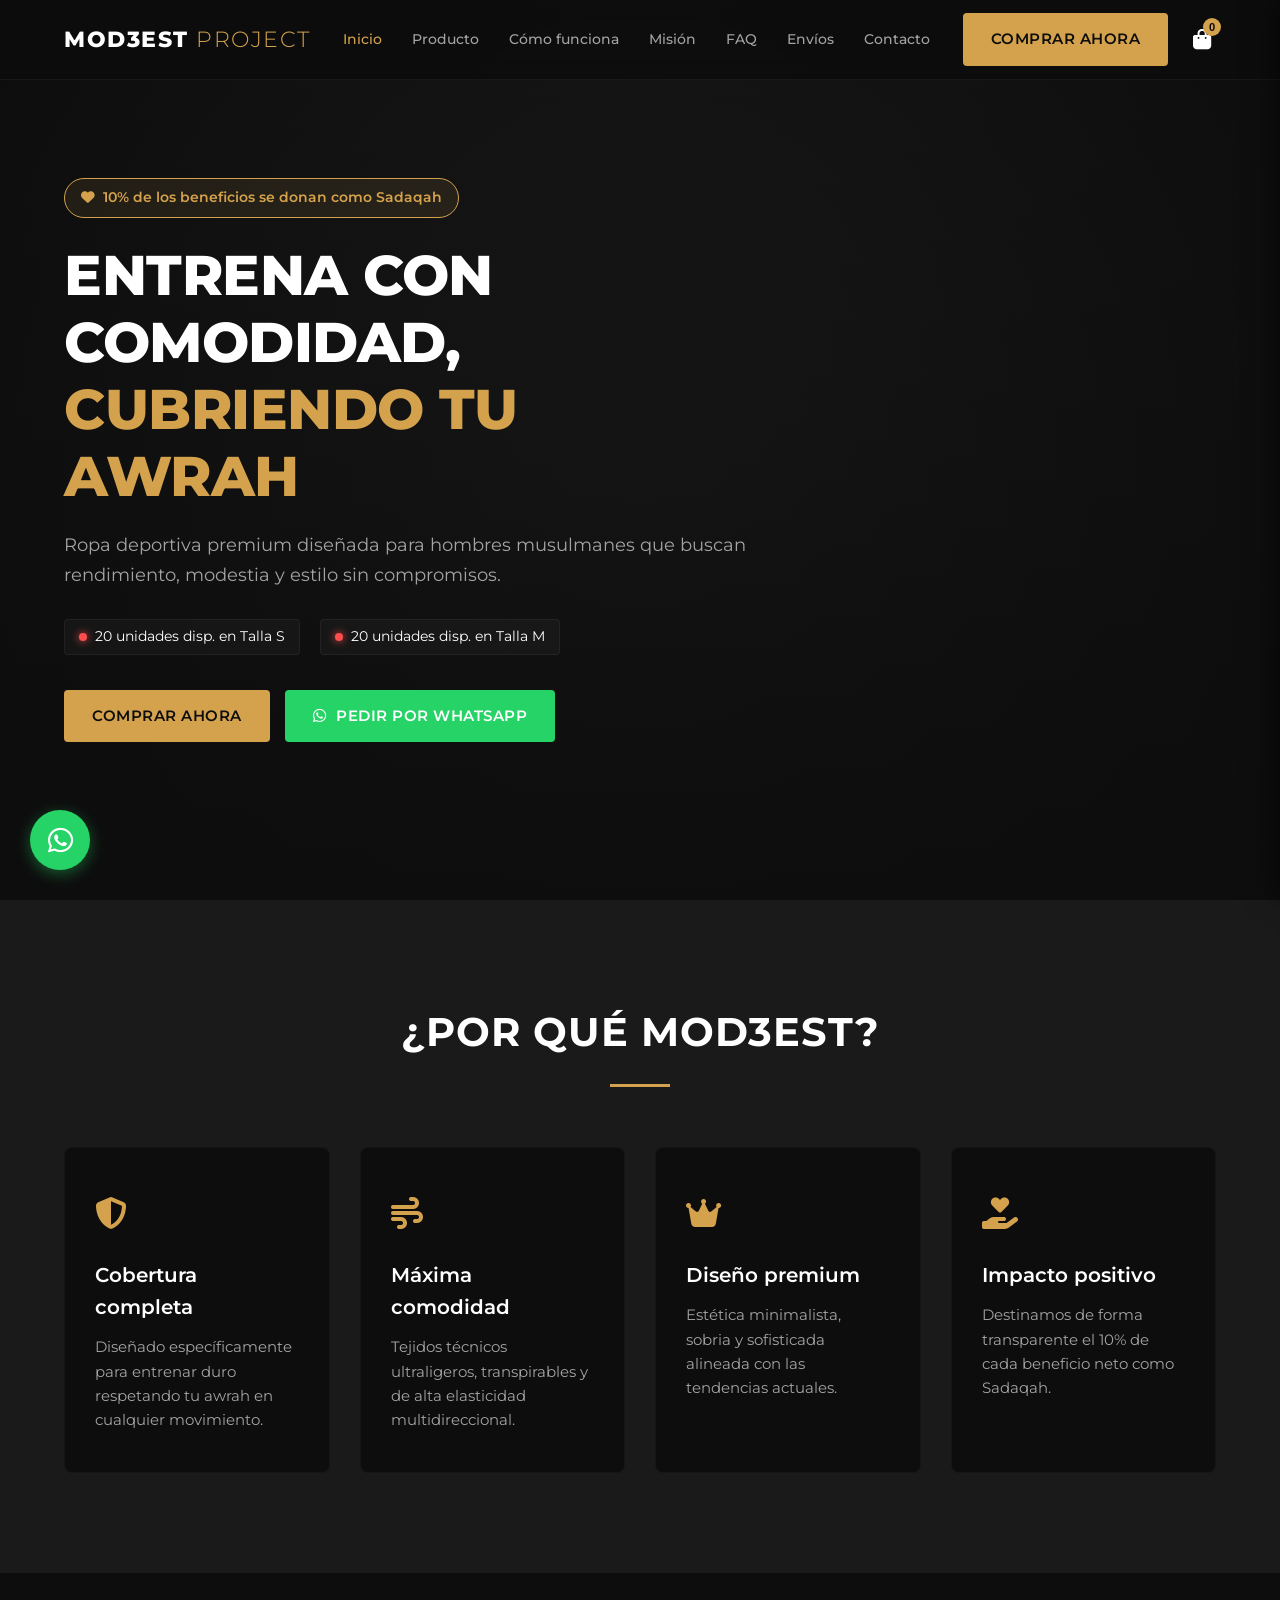
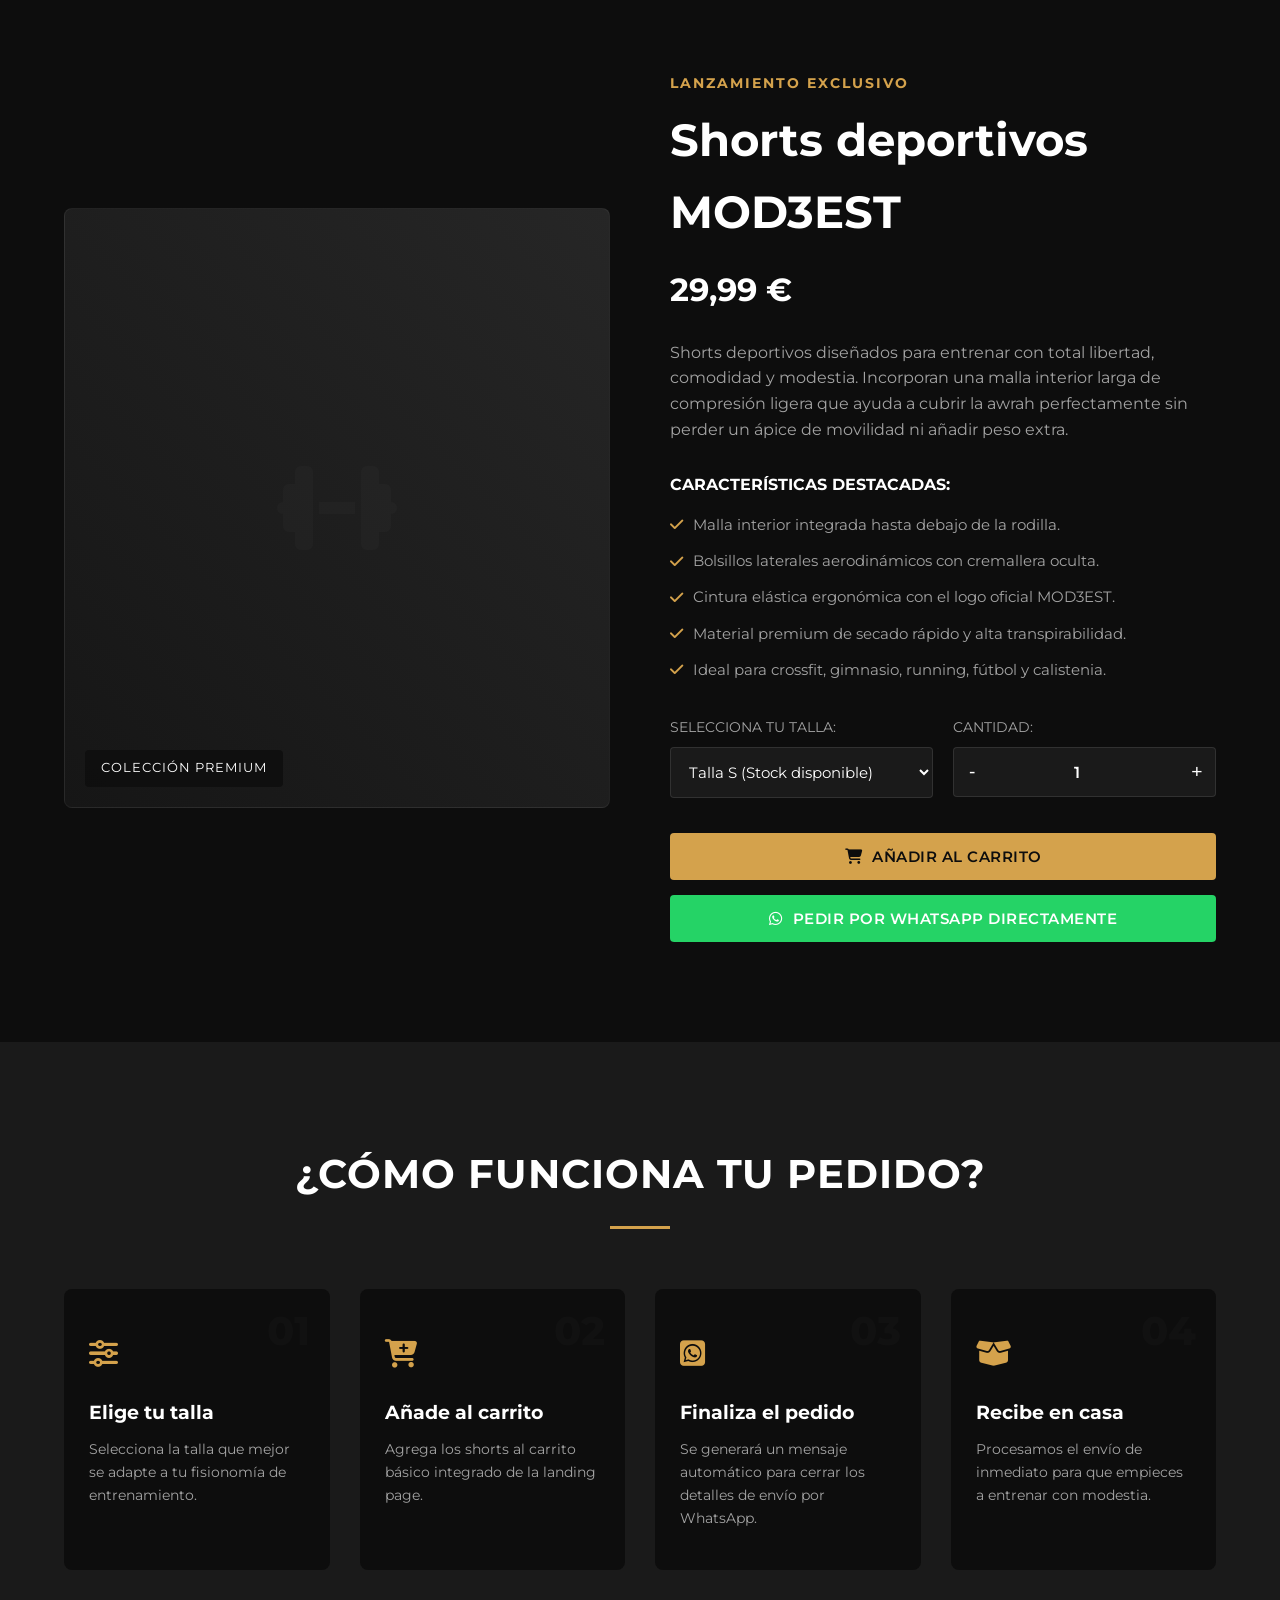
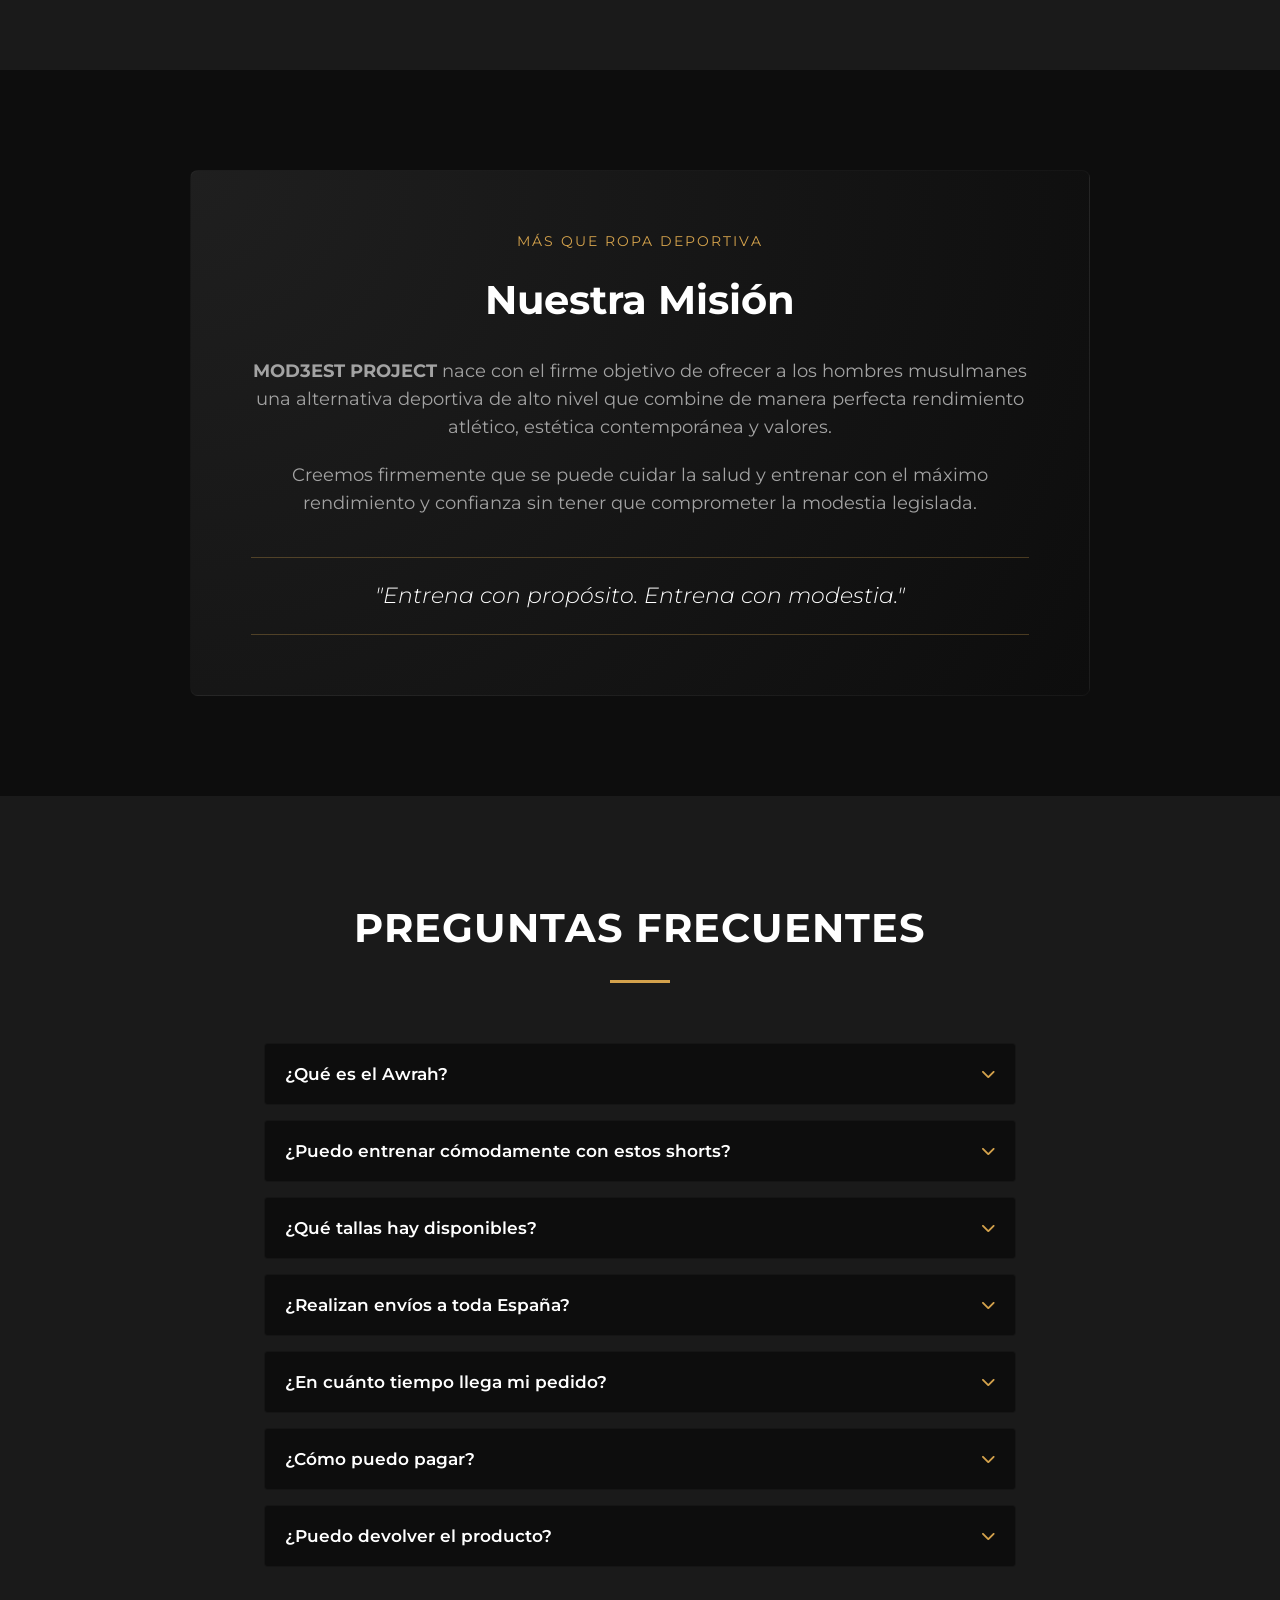
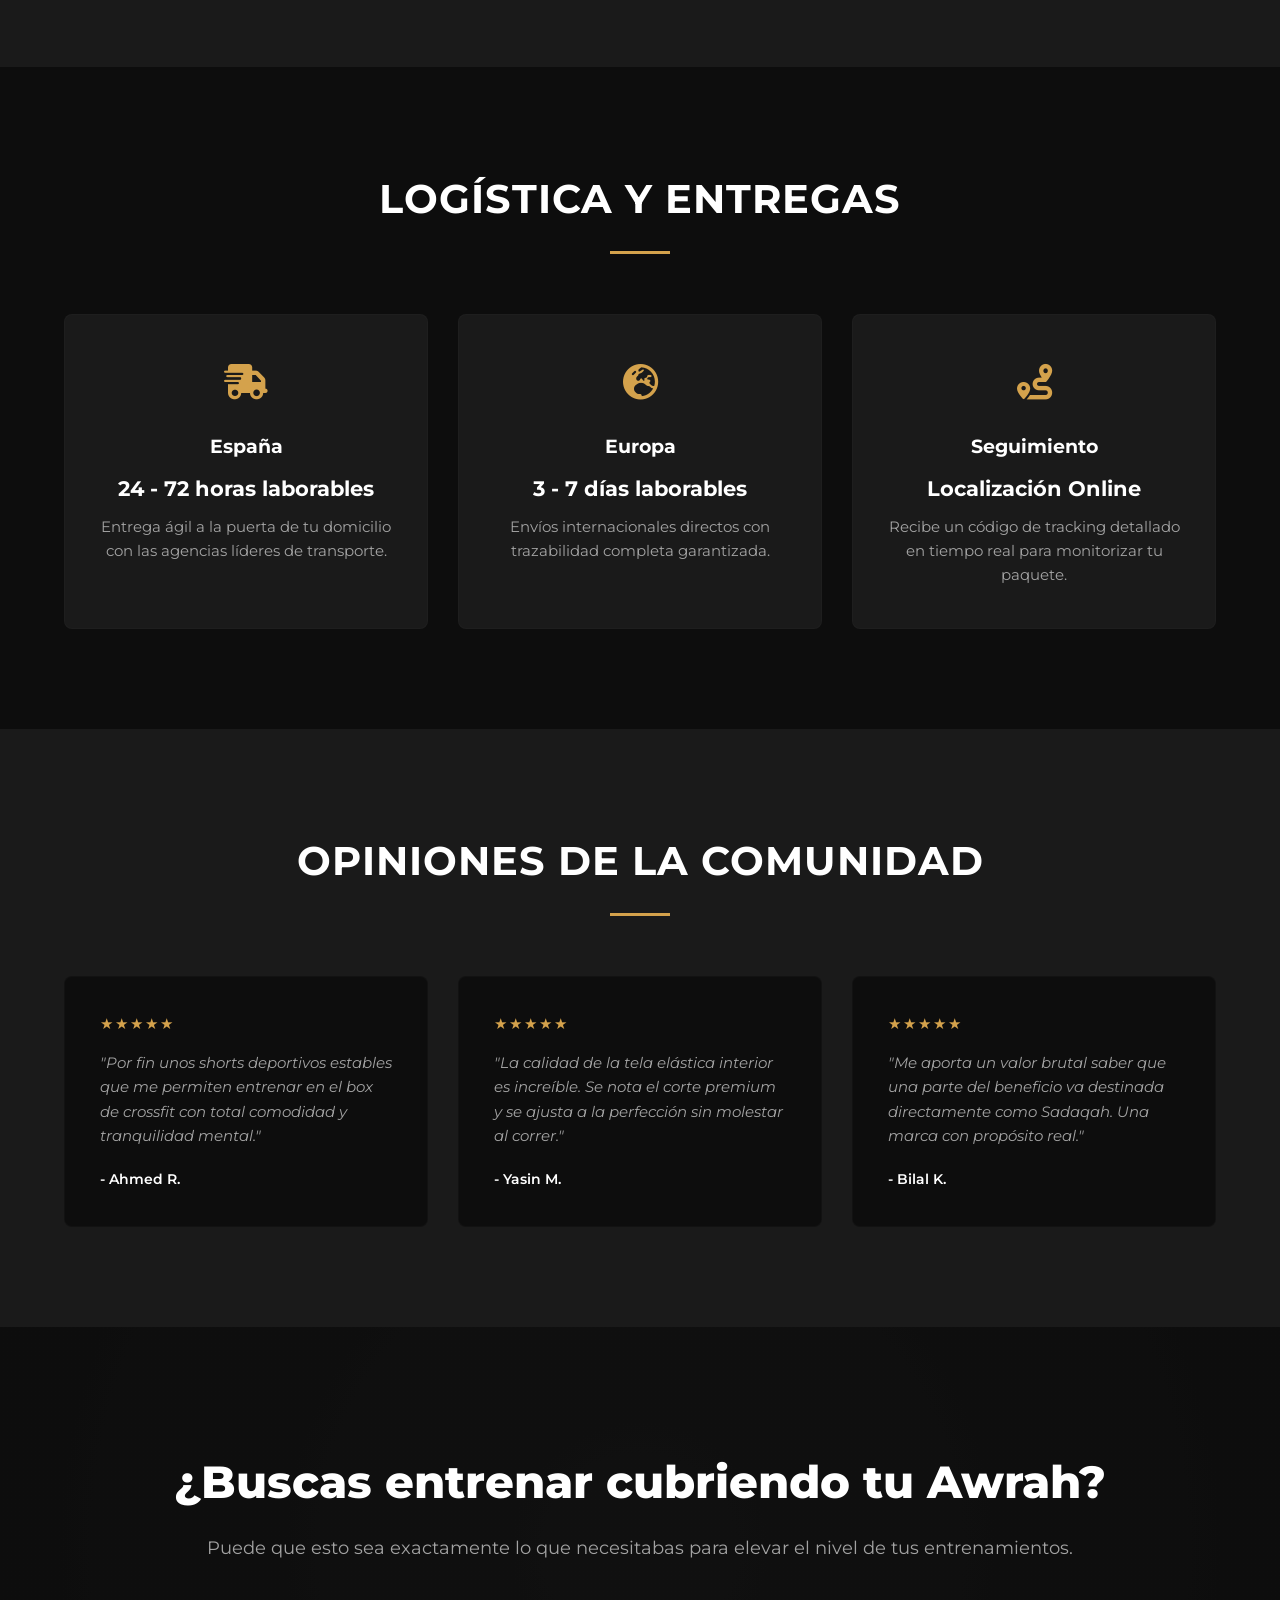
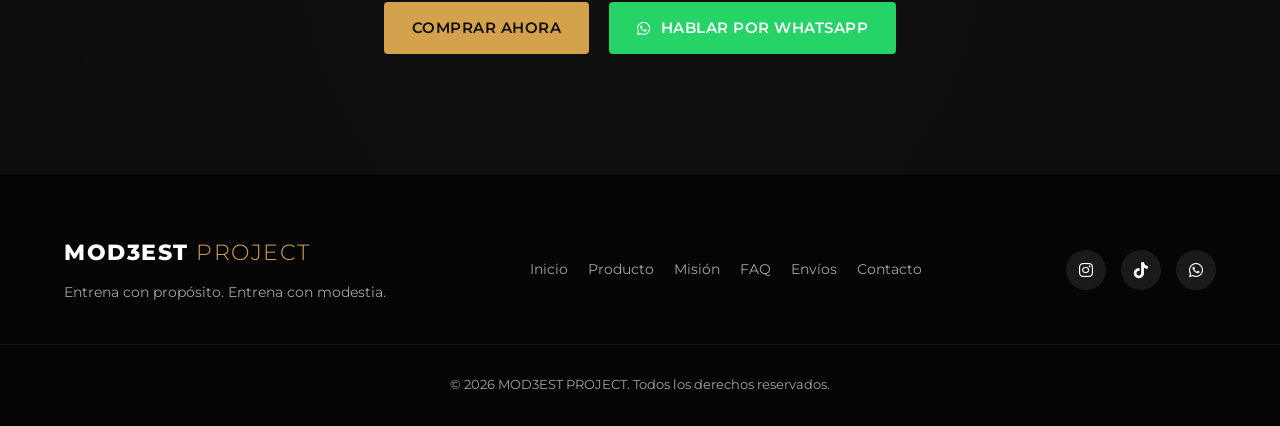
<file: index.html>
<!DOCTYPE html>
<html lang="es">
<head>
    <meta charset="UTF-8">
    <meta name="viewport" content="width=device-width, initial-scale=1.0">
    <title>MOD3EST PROJECT | Ropa Deportiva Modesta para Hombres</title>
    <meta name="description" content="Ropa deportiva premium diseñada para hombres musulmanes. Entrena con rendimiento, estilo y comodidad cubriendo tu awrah.">
    <link rel="preconnect" href="https://fonts.googleapis.com">
    <link rel="preconnect" href="https://fonts.gstatic.com" crossorigin>
    <link href="https://fonts.googleapis.com/css2?family=Montserrat:wght@300;400;600;700;800&display=swap" rel="stylesheet">
    <link rel="stylesheet" href="https://cdnjs.cloudflare.com/ajax/libs/font-awesome/6.4.0/css/all.min.css">
    <link rel="stylesheet" href="style.css">
</head>
<body>

    <header class="main-header">
        <div class="container header-container">
            <a href="#inicio" class="logo">MOD3EST <span>PROJECT</span></a>
            
            <nav class="nav-menu" id="navMenu">
                <a href="#inicio" class="nav-link active">Inicio</a>
                <a href="#producto" class="nav-link">Producto</a>
                <a href="#como-funciona" class="nav-link">Cómo funciona</a>
                <a href="#mision" class="nav-link">Misión</a>
                <a href="#faq" class="nav-link">FAQ</a>
                <a href="#envios" class="nav-link">Envíos</a>
                <a href="#contacto" class="nav-link">Contacto</a>
                <a href="#producto" class="btn btn-primary mobile-only-btn">Comprar ahora</a>
            </nav>

            <div class="header-actions">
                <a href="#producto" class="btn btn-primary desktop-only-btn">Comprar ahora</a>
                <button class="cart-toggle-btn" id="cartToggleBtn" aria-label="Ver carrito">
                    <i class="fas fa-shopping-bag"></i>
                    <span class="cart-count" id="cartCount">0</span>
                </button>
                <button class="hamburger" id="hamburger" aria-label="Abrir menú">
                    <span></span>
                    <span></span>
                    <span></span>
                </button>
            </div>
        </div>
    </header>

    <section id="inicio" class="hero-section">
        <div class="hero-overlay"></div>
        <div class="container hero-container">
            <div class="hero-content scroll-reveal">
                <span class="badge-sadaqah"><i class="fas fa-heart"></i> 10% de los beneficios se donan como Sadaqah</span>
                <h1>Entrena con comodidad, <br><span class="text-gold">cubriendo tu Awrah</span></h1>
                <p class="hero-subtitle">Ropa deportiva premium diseñada para hombres musulmanes que buscan rendimiento, modestia y estilo sin compromisos.</p>
                
                <div class="stock-counter">
                    <div class="stock-item"><span class="dot"></span> 20 unidades disp. en Talla S</div>
                    <div class="stock-item"><span class="dot"></span> 20 unidades disp. en Talla M</div>
                </div>

                <div class="hero-buttons">
                    <a href="#producto" class="btn btn-primary">Comprar ahora</a>
                    <a href="https://wa.me/34640249205?text=Salam,%20me%20gustaría%20obtener%20más%20información%20sobre%20los%20shorts%20deportivos." target="_blank" class="btn btn-whatsapp"><i class="fab fa-whatsapp"></i> Pedir por WhatsApp</a>
                </div>
            </div>
        </div>
    </section>

    <section class="features-section bg-dark-variant">
        <div class="container">
            <div class="section-header text-center scroll-reveal">
                <h2>¿Por qué MOD3EST?</h2>
                <div class="divider"></div>
            </div>
            <div class="features-grid">
                <div class="feature-card scroll-reveal">
                    <div class="feature-icon"><i class="fas fa-shield-halved"></i></div>
                    <h3>Cobertura completa</h3>
                    <p>Diseñado específicamente para entrenar duro respetando tu awrah en cualquier movimiento.</p>
                </div>
                <div class="feature-card scroll-reveal">
                    <div class="feature-icon"><i class="fas fa-wind"></i></div>
                    <h3>Máxima comodidad</h3>
                    <p>Tejidos técnicos ultraligeros, transpirables y de alta elasticidad multidireccional.</p>
                </div>
                <div class="feature-card scroll-reveal">
                    <div class="feature-icon"><i class="fas fa-crown"></i></div>
                    <h3>Diseño premium</h3>
                    <p>Estética minimalista, sobria y sofisticada alineada con las tendencias actuales.</p>
                </div>
                <div class="feature-card scroll-reveal">
                    <div class="feature-icon"><i class="fas fa-hand-holding-heart"></i></div>
                    <h3>Impacto positivo</h3>
                    <p>Destinamos de forma transparente el 10% de cada beneficio neto como Sadaqah.</p>
                </div>
            </div>
        </div>
    </section>

    <section id="producto" class="product-section">
        <div class="container">
            <div class="product-grid">
                <div class="product-gallery scroll-reveal">
                    <div class="main-image-container">
                        <div class="premium-image-placeholder">
                            <i class="fas fa-dumbbell product-bg-icon"></i>
                            <div class="photo-tag">Colección Premium</div>
                        </div>
                    </div>
                </div>
                
                <div class="product-info scroll-reveal">
                    <span class="product-tag">Lanzamiento Exclusivo</span>
                    <h2>Shorts deportivos MOD3EST</h2>
                    <div class="product-price" id="productPriceDisplay" data-price="29.99">29,99 €</div>
                    
                    <p class="product-description">
                        Shorts deportivos diseñados para entrenar con total libertad, comodidad y modestia. Incorporan una malla interior larga de compresión ligera que ayuda a cubrir la awrah perfectamente sin perder un ápice de movilidad ni añadir peso extra.
                    </p>

                    <div class="product-features-list">
                        <h4>Características destacadas:</h4>
                        <ul>
                            <li><i class="fas fa-check"></i> Malla interior integrada hasta debajo de la rodilla.</li>
                            <li><i class="fas fa-check"></i> Bolsillos laterales aerodinámicos con cremallera oculta.</li>
                            <li><i class="fas fa-check"></i> Cintura elástica ergonómica con el logo oficial MOD3EST.</li>
                            <li><i class="fas fa-check"></i> Material premium de secado rápido y alta transpirabilidad.</li>
                            <li><i class="fas fa-check"></i> Ideal para crossfit, gimnasio, running, fútbol y calistenia.</li>
                        </ul>
                    </div>

                    <div class="purchase-selectors">
                        <div class="selector-group">
                            <label for="sizeSelector">Selecciona tu talla:</label>
                            <div class="custom-select-wrapper">
                                <select id="sizeSelector">
                                    <option value="S">Talla S (Stock disponible)</option>
                                    <option value="M">Talla M (Stock disponible)</option>
                                    <option value="L">Talla L</option>
                                    <option value="XL">Talla XL</option>
                                </select>
                            </div>
                        </div>

                        <div class="selector-group">
                            <label for="qtySelector">Cantidad:</label>
                            <div class="quantity-input-wrapper">
                                <button type="button" class="qty-btn" id="qtyMinus">-</button>
                                <input type="number" id="qtySelector" value="1" min="1" max="10" readonly>
                                <button type="button" class="qty-btn" id="qtyPlus">+</button>
                            </div>
                        </div>
                    </div>

                    <div class="product-actions-buttons">
                        <button id="addToCartBtn" class="btn btn-primary btn-block"><i class="fas fa-shopping-cart"></i> Añadir al carrito</button>
                        <button id="directWhatsappBtn" class="btn btn-whatsapp btn-block"><i class="fab fa-whatsapp"></i> Pedir por WhatsApp directamente</button>
                    </div>
                </div>
            </div>
        </div>
    </section>

    <section id="como-funciona" class="steps-section bg-dark-variant">
        <div class="container">
            <div class="section-header text-center scroll-reveal">
                <h2>¿Cómo funciona tu pedido?</h2>
                <div class="divider"></div>
            </div>
            <div class="steps-grid">
                <div class="step-card scroll-reveal">
                    <div class="step-number">01</div>
                    <div class="step-icon"><i class="fas fa-sliders"></i></div>
                    <h3>Elige tu talla</h3>
                    <p>Selecciona la talla que mejor se adapte a tu fisionomía de entrenamiento.</p>
                </div>
                <div class="step-card scroll-reveal">
                    <div class="step-number">02</div>
                    <div class="step-icon"><i class="fas fa-cart-plus"></i></div>
                    <h3>Añade al carrito</h3>
                    <p>Agrega los shorts al carrito básico integrado de la landing page.</p>
                </div>
                <div class="step-card scroll-reveal">
                    <div class="step-number">03</div>
                    <div class="step-icon"><i class="fab fa-whatsapp-square"></i></div>
                    <h3>Finaliza el pedido</h3>
                    <p>Se generará un mensaje automático para cerrar los detalles de envío por WhatsApp.</p>
                </div>
                <div class="step-card scroll-reveal">
                    <div class="step-number">04</div>
                    <div class="step-icon"><i class="fas fa-box-open"></i></div>
                    <h3>Recibe en casa</h3>
                    <p>Procesamos el envío de inmediato para que empieces a entrenar con modestia.</p>
                </div>
            </div>
        </div>
    </section>

    <section id="mision" class="mission-section">
        <div class="container">
            <div class="mission-wrapper scroll-reveal">
                <span class="gold-subtitle">Más que ropa deportiva</span>
                <h2>Nuestra Misión</h2>
                <p>
                    <strong>MOD3EST PROJECT</strong> nace con el firme objetivo de ofrecer a los hombres musulmanes una alternativa deportiva de alto nivel que combine de manera perfecta rendimiento atlético, estética contemporánea y valores.
                </p>
                <p>
                    Creemos firmemente que se puede cuidar la salud y entrenar con el máximo rendimiento y confianza sin tener que comprometer la modestia legislada. 
                </p>
                <blockquote class="mission-quote">
                    "Entrena con propósito. Entrena con modestia."
                </blockquote>
            </div>
        </div>
    </section>

    <section id="faq" class="faq-section bg-dark-variant">
        <div class="container small-container">
            <div class="section-header text-center scroll-reveal">
                <h2>Preguntas Frecuentes</h2>
                <div class="divider"></div>
            </div>
            
            <div class="accordion-wrapper scroll-reveal">
                <div class="accordion-item">
                    <button class="accordion-header">¿Qué es el Awrah? <i class="fas fa-chevron-down"></i></button>
                    <div class="accordion-content">
                        <p>Es la parte del cuerpo que, por principios de modestia y decoro islámico, debe cubrirse de forma idónea durante las actividades públicas y la práctica deportiva.</p>
                    </div>
                </div>
                <div class="accordion-item">
                    <button class="accordion-header">¿Puedo entrenar cómodamente con estos shorts? <i class="fas fa-chevron-down"></i></button>
                    <div class="accordion-content">
                        <p>Sí, por supuesto. Están fabricados y probados ergonómicamente para ofrecer una flexibilidad total, absorción del sudor óptima y total confort en dinámicas de alta intensidad.</p>
                    </div>
                </div>
                <div class="accordion-item">
                    <button class="accordion-header">¿Qué tallas hay disponibles? <i class="fas fa-chevron-down"></i></button>
                    <div class="accordion-content">
                        <p>Actualmente disponemos de stock inicial optimizado en tallas S, M, L y XL.</p>
                    </div>
                </div>
                <div class="accordion-item">
                    <button class="accordion-header">¿Realizan envíos a toda España? <i class="fas fa-chevron-down"></i></button>
                    <div class="accordion-content">
                        <p>Sí, realizamos envíos rápidos y certificados a nivel peninsular, Islas Baleares, Islas Canarias, Ceuta y Melilla.</p>
                    </div>
                </div>
                <div class="accordion-item">
                    <button class="accordion-header">¿En cuánto tiempo llega mi pedido? <i class="fas fa-chevron-down"></i></button>
                    <div class="accordion-content">
                        <p>Los envíos nacionales toman normalmente entre 24 y 72 horas laborables una vez verificado el pedido.</p>
                    </div>
                </div>
                <div class="accordion-item">
                    <button class="accordion-header">¿Cómo puedo pagar? <i class="fas fa-chevron-down"></i></button>
                    <div class="accordion-content">
                        <p>En esta fase de lanzamiento, gestionamos el pedido de forma cercana y humana directamente a través de WhatsApp. La arquitectura web está fully-ready para implementar pasarelas automatizadas como Stripe, PayPal o Bizum a corto plazo.</p>
                    </div>
                </div>
                <div class="accordion-item">
                    <button class="accordion-header">¿Puedo devolver el producto? <i class="fas fa-chevron-down"></i></button>
                    <div class="accordion-content">
                        <p>Sí, garantizamos un derecho de desistimiento y devolución de 14 días naturales tras la recepción del producto, siempre que este se encuentre sin usar y en su embalaje original.</p>
                    </div>
                </div>
            </div>
        </div>
    </section>

    <section id="envios" class="shipping-section">
        <div class="container">
            <div class="section-header text-center scroll-reveal">
                <h2>Logística y Entregas</h2>
                <div class="divider"></div>
            </div>
            <div class="shipping-grid">
                <div class="shipping-card scroll-reveal">
                    <div class="shipping-icon"><i class="fas fa-truck-fast"></i></div>
                    <h3>España</h3>
                    <p class="shipping-time">24 - 72 horas laborables</p>
                    <p class="shipping-desc">Entrega ágil a la puerta de tu domicilio con las agencias líderes de transporte.</p>
                </div>
                <div class="shipping-card scroll-reveal">
                    <div class="shipping-icon"><i class="fas fa-earth-europe"></i></div>
                    <h3>Europa</h3>
                    <p class="shipping-time">3 - 7 días laborables</p>
                    <p class="shipping-desc">Envíos internacionales directos con trazabilidad completa garantizada.</p>
                </div>
                <div class="shipping-card scroll-reveal">
                    <div class="shipping-icon"><i class="fas fa-route"></i></div>
                    <h3>Seguimiento</h3>
                    <p class="shipping-time">Localización Online</p>
                    <p class="shipping-desc">Recibe un código de tracking detallado en tiempo real para monitorizar tu paquete.</p>
                </div>
            </div>
        </div>
    </section>

    <section class="testimonials-section bg-dark-variant">
        <div class="container">
            <div class="section-header text-center scroll-reveal">
                <h2>Opiniones de la Comunidad</h2>
                <div class="divider"></div>
            </div>
            <div class="testimonials-grid">
                <div class="testimonial-card scroll-reveal">
                    <div class="stars">★★★★★</div>
                    <p class="testimonial-text">"Por fin unos shorts deportivos estables que me permiten entrenar en el box de crossfit con total comodidad y tranquilidad mental."</p>
                    <span class="testimonial-author">- Ahmed R.</span>
                </div>
                <div class="testimonial-card scroll-reveal">
                    <div class="stars">★★★★★</div>
                    <p class="testimonial-text">"La calidad de la tela elástica interior es increíble. Se nota el corte premium y se ajusta a la perfección sin molestar al correr."</p>
                    <span class="testimonial-author">- Yasin M.</span>
                </div>
                <div class="testimonial-card scroll-reveal">
                    <div class="stars">★★★★★</div>
                    <p class="testimonial-text">"Me aporta un valor brutal saber que una parte del beneficio va destinada directamente como Sadaqah. Una marca con propósito real."</p>
                    <span class="testimonial-author">- Bilal K.</span>
                </div>
            </div>
        </div>
    </section>

    <section id="contacto" class="final-cta-section">
        <div class="container text-center scroll-reveal">
            <h2>¿Buscas entrenar cubriendo tu Awrah?</h2>
            <p>Puede que esto sea exactamente lo que necesitabas para elevar el nivel de tus entrenamientos.</p>
            <div class="cta-buttons">
                <a href="#producto" class="btn btn-primary">Comprar ahora</a>
                <a href="https://wa.me/34640249205?text=Salam,%20quiero%20hacer%20un%20pedido." target="_blank" class="btn btn-whatsapp"><i class="fab fa-whatsapp"></i> Hablar por WhatsApp</a>
            </div>
        </div>
    </section>

    <footer class="main-footer">
        <div class="container footer-container">
            <div class="footer-brand">
                <a href="#inicio" class="logo">MOD3EST <span>PROJECT</span></a>
                <p class="footer-tagline">Entrena con propósito. Entrena con modestia.</p>
            </div>
            <div class="footer-links">
                <a href="#inicio">Inicio</a>
                <a href="#producto">Producto</a>
                <a href="#mision">Misión</a>
                <a href="#faq">FAQ</a>
                <a href="#envios">Envíos</a>
                <a href="#contacto">Contacto</a>
            </div>
            <div class="footer-socials">
                <a href="#" aria-label="Instagram"><i class="fab fa-instagram"></i></a>
                <a href="#" aria-label="TikTok"><i class="fab fa-tiktok"></i></a>
                <a href="https://wa.me/34640249205" target="_blank" aria-label="WhatsApp"><i class="fab fa-whatsapp"></i></a>
            </div>
        </div>
        <div class="footer-bottom text-center">
            <p>&copy; 2026 MOD3EST PROJECT. Todos los derechos reservados.</p>
        </div>
    </footer>

    <div class="cart-sidebar-overlay" id="cartOverlay"></div>
    <div class="cart-sidebar" id="cartSidebar">
        <div class="cart-header">
            <h3>Tu Carrito</h3>
            <button class="cart-close-btn" id="cartCloseBtn">&times;</button>
        </div>
        <div class="cart-body" id="cartBody">
            <p class="empty-cart-msg">Tu carrito está vacío.</p>
        </div>
        <div class="cart-footer" id="cartFooter" style="display: none;">
            <div class="cart-subtotal">
                <span>Subtotal:</span>
                <span id="cartSubtotalAmount">0,00 €</span>
            </div>
            <button id="checkoutCartBtn" class="btn btn-whatsapp btn-block"><i class="fab fa-whatsapp"></i> Finalizar pedido por WhatsApp</button>
            <div class="payment-readiness-notice">
                <p><i class="fas fa-lock"></i> Pasarelas de pago online (Stripe/PayPal/Bizum) preparadas para activación inmediata.</p>
            </div>
        </div>
    </div>

    <a href="https://wa.me/34640249205?text=Salam!%20Vengo%20de%20la%20web%20y%20tengo%20una%20consulta." class="floating-whatsapp-btn" target="_blank" aria-label="Contacto directo por WhatsApp">
        <i class="fab fa-whatsapp"></i>
    </a>

    <script src="script.js"></script>
</body>
</html>
</file>
<file: style.css>
/* ==========================================================================
   VARIABLES DE DISEÑO Y CONFIGURACIÓN BASE
   ========================================================================== */
:root {
    --bg-dark: #0D0D0D;
    --bg-card: #1A1A1A;
    --primary: #D4A24C;
    --primary-hover: #bd8e3c;
    --text-light: #FFFFFF;
    --text-muted: #A3A3A3;
    --whatsapp-green: #25D366;
    --whatsapp-hover: #1ebd56;
    --font-main: 'Montserrat', sans-serif;
    --transition-smooth: all 0.4s cubic-bezier(0.16, 1, 0.3, 1);
    --header-height: 80px;
}

* {
    margin: 0;
    padding: 0;
    box-sizing: border-box;
}

html {
    scroll-behavior: smooth;
    font-size: 16px;
}

body {
    background-color: var(--bg-dark);
    color: var(--text-light);
    font-family: var(--font-main);
    line-height: 1.6;
    overflow-x: hidden;
}

/* Componentes Reutilizables / Utilidades */
.container {
    width: 100%;
    max-width: 1200px;
    margin: 0 auto;
    padding: 0 24px;
}

.small-container {
    max-width: 800px;
}

section {
    padding: 100px 0;
}

.bg-dark-variant {
    background-color: var(--bg-card);
}

.text-center { text-align: center; }
.text-gold { color: var(--primary); }

.divider {
    width: 60px;
    height: 3px;
    background-color: var(--primary);
    margin: 20px auto 0 auto;
}

.section-header {
    margin-bottom: 60px;
}

.section-header h2 {
    font-size: 2.5rem;
    font-weight: 700;
    text-transform: uppercase;
    letter-spacing: 1px;
}

/* Botones Premium */
.btn {
    display: inline-flex;
    align-items: center;
    justify-content: center;
    gap: 10px;
    padding: 14px 28px;
    font-family: var(--font-main);
    font-size: 0.95rem;
    font-weight: 600;
    text-transform: uppercase;
    letter-spacing: 0.5px;
    border: none;
    border-radius: 4px;
    cursor: pointer;
    transition: var(--transition-smooth);
    text-decoration: none;
}

.btn-primary {
    background-color: var(--primary);
    color: var(--bg-dark);
}

.btn-primary:hover {
    background-color: var(--primary-hover);
    transform: translateY(-2px);
}

.btn-whatsapp {
    background-color: var(--whatsapp-green);
    color: var(--text-light);
}

.btn-whatsapp:hover {
    background-color: var(--whatsapp-hover);
    transform: translateY(-2px);
}

.btn-block {
    width: 100%;
}

/* ==========================================================================
   HEADER Y NAVEGACIÓN (STICKY)
   ========================================================================== */
.main-header {
    position: fixed;
    top: 0;
    left: 0;
    width: 100%;
    height: var(--header-height);
    background-color: rgba(13, 13, 13, 0.95);
    backdrop-filter: blur(10px);
    z-index: 1000;
    border-bottom: 1px solid rgba(255, 255, 255, 0.05);
    transition: var(--transition-smooth);
}

.header-container {
    display: flex;
    align-items: center;
    justify-content: space-between;
    height: 100%;
}

.logo {
    font-size: 1.4rem;
    font-weight: 800;
    color: var(--text-light);
    text-decoration: none;
    letter-spacing: 1.5px;
}

.logo span {
    color: var(--primary);
    font-weight: 300;
}

.nav-menu {
    display: flex;
    gap: 30px;
    align-items: center;
}

.nav-link {
    color: var(--text-muted);
    text-decoration: none;
    font-size: 0.9rem;
    font-weight: 500;
    transition: var(--transition-smooth);
}

.nav-link:hover, .nav-link.active {
    color: var(--primary);
}

.header-actions {
    display: flex;
    align-items: center;
    gap: 20px;
}

.cart-toggle-btn {
    background: none;
    border: none;
    color: var(--text-light);
    font-size: 1.3rem;
    cursor: pointer;
    position: relative;
    padding: 5px;
    transition: var(--transition-smooth);
}

.cart-toggle-btn:hover {
    color: var(--primary);
}

.cart-count {
    position: absolute;
    top: -5px;
    right: -5px;
    background-color: var(--primary);
    color: var(--bg-dark);
    font-size: 0.7rem;
    font-weight: 700;
    width: 18px;
    height: 18px;
    border-radius: 50%;
    display: flex;
    align-items: center;
    justify-content: center;
}

.hamburger {
    display: none;
    flex-direction: column;
    gap: 6px;
    background: none;
    border: none;
    cursor: pointer;
}

.hamburger span {
    width: 25px;
    height: 2px;
    background-color: var(--text-light);
    transition: var(--transition-smooth);
}

.mobile-only-btn { display: none; }

/* ==========================================================================
   HERO SECTION
   ========================================================================== */
.hero-section {
    position: relative;
    min-height: 100vh;
    padding-top: calc(var(--header-height) + 40px);
    display: flex;
    align-items: center;
    background: radial-gradient(circle at center, #1f1f1f 0%, #0d0d0d 100%);
    background-size: cover;
    background-position: center;
}

.hero-overlay {
    position: absolute;
    top: 0; left: 0; width: 100%; height: 100%;
    background: linear-gradient(to bottom, rgba(13,13,13,0.3) 0%, rgba(13,13,13,0.9) 100%);
    z-index: 1;
}

.hero-container {
    position: relative;
    z-index: 2;
}

.hero-content {
    max-width: 700px;
}

.badge-sadaqah {
    display: inline-flex;
    align-items: center;
    gap: 8px;
    background-color: rgba(212, 162, 76, 0.1);
    border: 1px solid var(--primary);
    color: var(--primary);
    padding: 8px 16px;
    border-radius: 50px;
    font-size: 0.85rem;
    font-weight: 600;
    margin-bottom: 24px;
}

.hero-content h1 {
    font-size: 3.5rem;
    font-weight: 800;
    line-height: 1.2;
    text-transform: uppercase;
    margin-bottom: 20px;
    letter-spacing: -0.5px;
}

.hero-subtitle {
    font-size: 1.15rem;
    color: var(--text-muted);
    margin-bottom: 30px;
}

.stock-counter {
    display: flex;
    gap: 20px;
    margin-bottom: 35px;
}

.stock-item {
    display: flex;
    align-items: center;
    gap: 8px;
    font-size: 0.85rem;
    background-color: rgba(255, 255, 255, 0.03);
    padding: 6px 14px;
    border-radius: 4px;
    border: 1px solid rgba(255, 255, 255, 0.05);
}

.stock-item .dot {
    width: 8px;
    height: 8px;
    background-color: #ff4d4d;
    border-radius: 50%;
    display: inline-block;
    box-shadow: 0 0 8px #ff4d4d;
}

.hero-buttons {
    display: flex;
    gap: 15px;
    flex-wrap: wrap;
}

/* ==========================================================================
   CARDS / BENEFICIOS (POR QUÉ MOD3EST)
   ========================================================================== */
.features-grid {
    display: grid;
    grid-template-columns: repeat(auto-fit, minmax(250px, 1fr));
    gap: 30px;
}

.feature-card {
    background-color: var(--bg-dark);
    padding: 40px 30px;
    border-radius: 8px;
    border: 1px solid rgba(255, 255, 255, 0.03);
    transition: var(--transition-smooth);
}

.feature-card:hover {
    transform: translateY(-5px);
    border-color: rgba(212, 162, 76, 0.3);
}

.feature-icon {
    font-size: 2rem;
    color: var(--primary);
    margin-bottom: 20px;
}

.feature-card h3 {
    font-size: 1.25rem;
    margin-bottom: 12px;
    font-weight: 600;
}

.feature-card p {
    color: var(--text-muted);
    font-size: 0.95rem;
}

/* ==========================================================================
   PRODUCT DETAILS & ECOMMERCE LAYOUT
   ========================================================================== */
.product-grid {
    display: grid;
    grid-template-columns: 1fr 1fr;
    gap: 60px;
    align-items: center;
}

.premium-image-placeholder {
    width: 100%;
    height: 600px;
    background: linear-gradient(45deg, #161616 0%, #262626 100%);
    border-radius: 8px;
    display: flex;
    align-items: center;
    justify-content: center;
    position: relative;
    border: 1px solid rgba(255, 255, 255, 0.05);
}

.product-bg-icon {
    font-size: 6rem;
    color: rgba(255, 255, 255, 0.02);
}

.photo-tag {
    position: absolute;
    bottom: 20px; left: 20px;
    background-color: rgba(13, 13, 13, 0.8);
    padding: 8px 16px;
    font-size: 0.8rem;
    letter-spacing: 1px;
    text-transform: uppercase;
    border-radius: 4px;
}

.product-tag {
    color: var(--primary);
    font-size: 0.85rem;
    font-weight: 700;
    text-transform: uppercase;
    letter-spacing: 2px;
    display: block;
    margin-bottom: 10px;
}

.product-info h2 {
    font-size: 2.8rem;
    font-weight: 700;
    margin-bottom: 15px;
}

.product-price {
    font-size: 2rem;
    font-weight: 700;
    color: var(--text-light);
    margin-bottom: 25px;
}

.product-description {
    color: var(--text-muted);
    margin-bottom: 30px;
}

.product-features-list {
    margin-bottom: 35px;
}

.product-features-list h4 {
    margin-bottom: 15px;
    font-size: 1rem;
    text-transform: uppercase;
}

.product-features-list ul {
    list-style: none;
    display: flex;
    flex-direction: column;
    gap: 12px;
}

.product-features-list li {
    display: flex;
    align-items: center;
    gap: 10px;
    color: var(--text-muted);
    font-size: 0.95rem;
}

.product-features-list li i {
    color: var(--primary);
}

/* Selectores ecommerce */
.purchase-selectors {
    display: flex;
    gap: 20px;
    margin-bottom: 35px;
    flex-wrap: wrap;
}

.selector-group {
    flex: 1;
    min-width: 160px;
    display: flex;
    flex-direction: column;
    gap: 8px;
}

.selector-group label {
    font-size: 0.85rem;
    color: var(--text-muted);
    text-transform: uppercase;
}

select {
    width: 100%;
    background-color: var(--bg-card);
    border: 1px solid rgba(255, 255, 255, 0.1);
    color: var(--text-light);
    padding: 14px;
    font-family: var(--font-main);
    font-size: 0.95rem;
    border-radius: 4px;
    outline: none;
    cursor: pointer;
}

.quantity-input-wrapper {
    display: flex;
    border: 1px solid rgba(255, 255, 255, 0.1);
    border-radius: 4px;
    background-color: var(--bg-card);
    overflow: hidden;
    height: 50px;
}

.qty-btn {
    background: none;
    border: none;
    color: var(--text-light);
    width: 50px;
    font-size: 1.2rem;
    cursor: pointer;
    transition: var(--transition-smooth);
}

.qty-btn:hover {
    background-color: rgba(255,255,255,0.05);
}

.quantity-input-wrapper input {
    width: 100%;
    background: none;
    border: none;
    color: var(--text-light);
    text-align: center;
    font-family: var(--font-main);
    font-size: 1rem;
    font-weight: 600;
}

.product-actions-buttons {
    display: flex;
    flex-direction: column;
    gap: 15px;
}

/* ==========================================================================
   PASOS (CÓMO FUNCIONA)
   ========================================================================== */
.steps-grid {
    display: grid;
    grid-template-columns: repeat(auto-fit, minmax(220px, 1fr));
    gap: 30px;
}

.step-card {
    position: relative;
    background-color: var(--bg-dark);
    padding: 40px 25px;
    border-radius: 8px;
    border-top: 2px solid transparent;
    transition: var(--transition-smooth);
}

.step-card:hover {
    border-top-color: var(--primary);
}

.step-number {
    position: absolute;
    top: 20px; right: 20px;
    font-size: 2.5rem;
    font-weight: 800;
    color: rgba(255,255,255,0.02);
    line-height: 1;
}

.step-icon {
    font-size: 1.8rem;
    color: var(--primary);
    margin-bottom: 20px;
}

.step-card h3 {
    font-size: 1.2rem;
    margin-bottom: 10px;
}

.step-card p {
    color: var(--text-muted);
    font-size: 0.9rem;
}

/* ==========================================================================
   MISIÓN
   ========================================================================== */
.mission-wrapper {
    background: radial-gradient(circle at top left, #1f1f1f 0%, #0d0d0d 100%);
    padding: 60px;
    border-radius: 8px;
    border: 1px solid rgba(255, 255, 255, 0.03);
    text-align: center;
    max-width: 900px;
    margin: 0 auto;
}

.gold-subtitle {
    color: var(--primary);
    font-size: 0.85rem;
    text-transform: uppercase;
    letter-spacing: 2px;
    display: block;
    margin-bottom: 15px;
}

.mission-wrapper h2 {
    font-size: 2.5rem;
    margin-bottom: 25px;
}

.mission-wrapper p {
    color: var(--text-muted);
    font-size: 1.1rem;
    margin-bottom: 20px;
}

.mission-quote {
    font-size: 1.4rem;
    font-style: italic;
    color: var(--text-light);
    border-top: 1px solid rgba(212, 162, 76, 0.3);
    border-bottom: 1px solid rgba(212, 162, 76, 0.3);
    padding: 20px 0;
    margin-top: 40px;
    font-weight: 300;
}

/* ==========================================================================
   ACORDEÓN DE PREGUNTAS FRECUENTES (FAQ)
   ========================================================================== */
.accordion-wrapper {
    display: flex;
    flex-direction: column;
    gap: 15px;
}

.accordion-item {
    background-color: var(--bg-dark);
    border-radius: 4px;
    border: 1px solid rgba(255, 255, 255, 0.03);
    overflow: hidden;
}

.accordion-header {
    width: 100%;
    background: none;
    border: none;
    padding: 20px;
    color: var(--text-light);
    font-family: var(--font-main);
    font-size: 1.05rem;
    font-weight: 600;
    text-align: left;
    cursor: pointer;
    display: flex;
    justify-content: space-between;
    align-items: center;
    transition: var(--transition-smooth);
}

.accordion-header i {
    font-size: 0.9rem;
    transition: var(--transition-smooth);
    color: var(--primary);
}

.accordion-item.active .accordion-header {
    background-color: rgba(255, 255, 255, 0.01);
}

.accordion-item.active .accordion-header i {
    transform: rotate(180deg);
}

.accordion-content {
    max-height: 0;
    overflow: hidden;
    transition: max-height 0.3s ease-out;
}

.accordion-content p {
    padding: 0 20px 20px 20px;
    color: var(--text-muted);
    font-size: 0.95rem;
}

/* ==========================================================================
   ENVÍOS Y LOGÍSTICA
   ========================================================================== */
.shipping-grid {
    display: grid;
    grid-template-columns: repeat(auto-fit, minmax(280px, 1fr));
    gap: 30px;
}

.shipping-card {
    text-center: center;
    background-color: var(--bg-card);
    padding: 40px 30px;
    border-radius: 8px;
    text-align: center;
    border: 1px solid rgba(255, 255, 255, 0.02);
}

.shipping-icon {
    font-size: 2.2rem;
    color: var(--primary);
    margin-bottom: 20px;
}

.shipping-time {
    font-size: 1.3rem;
    font-weight: 700;
    margin: 10px 0;
    color: var(--text-light);
}

.shipping-desc {
    color: var(--text-muted);
    font-size: 0.95rem;
}

/* ==========================================================================
   TESTIMONIALS / OPINIONES
   ========================================================================== */
.testimonials-grid {
    display: grid;
    grid-template-columns: repeat(auto-fit, minmax(280px, 1fr));
    gap: 30px;
}

.testimonial-card {
    background-color: var(--bg-dark);
    padding: 35px;
    border-radius: 8px;
    border: 1px solid rgba(255, 255, 255, 0.02);
}

.stars {
    color: var(--primary);
    margin-bottom: 15px;
    font-size: 0.95rem;
    letter-spacing: 2px;
}

.testimonial-text {
    font-style: italic;
    color: var(--text-muted);
    margin-bottom: 20px;
    font-size: 0.95rem;
}

.testimonial-author {
    display: block;
    font-weight: 600;
    color: var(--text-light);
    font-size: 0.9rem;
}

/* ==========================================================================
   CTA FINAL Y FOOTER
   ========================================================================== */
.final-cta-section {
    background: linear-gradient(rgba(13, 13, 13, 0.85), rgba(13, 13, 13, 0.85)), radial-gradient(circle, #222 0%, #0d0d0d 100%);
    padding: 120px 0;
}

.final-cta-section h2 {
    font-size: 2.8rem;
    font-weight: 800;
    margin-bottom: 15px;
}

.final-cta-section p {
    color: var(--text-muted);
    font-size: 1.1rem;
    margin-bottom: 40px;
}

.cta-buttons {
    display: flex;
    justify-content: center;
    gap: 20px;
    flex-wrap: wrap;
}

/* Footer Global */
.main-footer {
    background-color: #050505;
    padding: 60px 0 30px 0;
    border-top: 1px solid rgba(255, 255, 255, 0.02);
}

.footer-container {
    display: flex;
    justify-content: space-between;
    align-items: center;
    gap: 40px;
    margin-bottom: 40px;
    flex-wrap: wrap;
}

.footer-tagline {
    color: var(--text-muted);
    font-size: 0.9rem;
    margin-top: 10px;
}

.footer-links {
    display: flex;
    gap: 20px;
    flex-wrap: wrap;
}

.footer-links a {
    color: var(--text-muted);
    text-decoration: none;
    font-size: 0.85rem;
    transition: var(--transition-smooth);
}

.footer-links a:hover {
    color: var(--primary);
}

.footer-socials {
    display: flex;
    gap: 15px;
}

.footer-socials a {
    width: 40px;
    height: 40px;
    background-color: var(--bg-card);
    border-radius: 50%;
    display: flex;
    align-items: center;
    justify-content: center;
    color: var(--text-light);
    text-decoration: none;
    transition: var(--transition-smooth);
}

.footer-socials a:hover {
    background-color: var(--primary);
    color: var(--bg-dark);
}

.footer-bottom {
    border-top: 1px solid rgba(255, 255, 255, 0.05);
    padding-top: 30px;
    font-size: 0.8rem;
    color: var(--text-muted);
}

/* ==========================================================================
   CARRITO AUTOMATIZADO DE COMPRA (LATERAL DRAWER)
   ========================================================================== */
.cart-sidebar-overlay {
    position: fixed;
    top: 0; left: 0; width: 100%; height: 100%;
    background-color: rgba(0, 0, 0, 0.7);
    z-index: 1999;
    opacity: 0;
    visibility: hidden;
    transition: var(--transition-smooth);
}

.cart-sidebar-overlay.open {
    opacity: 1;
    visibility: visible;
}

.cart-sidebar {
    position: fixed;
    top: 0; right: -400px;
    width: 100%;
    max-width: 400px;
    height: 100%;
    background-color: var(--bg-dark);
    box-shadow: -5px 0 25px rgba(0,0,0,0.5);
    z-index: 2000;
    display: flex;
    flex-direction: column;
    transition: var(--transition-smooth);
    border-left: 1px solid rgba(255, 255, 255, 0.05);
}

.cart-sidebar.open {
    right: 0;
}

.cart-header {
    padding: 24px;
    border-bottom: 1px solid rgba(255,255,255,0.05);
    display: flex;
    justify-content: space-between;
    align-items: center;
}

.cart-header h3 { font-size: 1.25rem; font-weight: 700; text-transform: uppercase; }
.cart-close-btn { background: none; border: none; color: var(--text-light); font-size: 2rem; cursor: pointer; }

.cart-body {
    flex: 1;
    padding: 24px;
    overflow-y: auto;
}

.empty-cart-msg {
    text-align: center;
    color: var(--text-muted);
    margin-top: 40px;
}

.cart-item {
    display: flex;
    gap: 15px;
    padding-bottom: 20px;
    margin-bottom: 20px;
    border-bottom: 1px solid rgba(255,255,255,0.05);
}

.cart-item-details { flex: 1; }
.cart-item-title { font-weight: 600; font-size: 0.95rem; }
.cart-item-meta { font-size: 0.85rem; color: var(--text-muted); margin: 4px 0; }
.cart-item-price { font-weight: 700; color: var(--primary); font-size: 0.95rem; }

.remove-item-btn {
    background: none;
    border: none;
    color: #ff4d4d;
    cursor: pointer;
    font-size: 0.85rem;
    margin-top: 5px;
}

.cart-footer {
    padding: 24px;
    border-top: 1px solid rgba(255,255,255,0.05);
    background-color: var(--bg-card);
}

.cart-subtotal {
    display: flex;
    justify-content: space-between;
    font-weight: 700;
    font-size: 1.1rem;
    margin-bottom: 20px;
}

.payment-readiness-notice {
    margin-top: 15px;
    text-align: center;
}

.payment-readiness-notice p {
    font-size: 0.75rem;
    color: var(--text-muted);
}

/* ==========================================================================
   ELEMENTOS INTERACTIVOS: FLOATING BUTTONS & SCROLL REVEAL
   ========================================================================== */
.floating-whatsapp-btn {
    position: fixed;
    bottom: 30px; left: 30px;
    width: 60px; height: 60px;
    background-color: var(--whatsapp-green);
    color: white;
    border-radius: 50%;
    display: flex;
    align-items: center;
    justify-content: center;
    font-size: 1.8rem;
    box-shadow: 0 4px 15px rgba(37, 211, 102, 0.4);
    z-index: 999;
    text-decoration: none;
    transition: var(--transition-smooth);
}

.floating-whatsapp-btn:hover {
    background-color: var(--whatsapp-hover);
    transform: scale(1.1);
}

/* Animación básica por Scroll Reveal en JS */
.scroll-reveal {
    opacity: 0;
    transform: translateY(20px);
    transition: opacity 0.6s ease-out, transform 0.6s ease-out;
}

.scroll-reveal.revealed {
    opacity: 1;
    transform: translateY(0);
}

/* ==========================================================================
   RESPONSIVE DESIGN (MEDIA QUERIES COMPLETAS)
   ========================================================================== */
@media (max-width: 992px) {
    .product-grid {
        grid-template-columns: 1fr;
        gap: 40px;
    }
    .premium-image-placeholder { height: 450px; }
    .hero-content h1 { font-size: 2.8rem; }
}

@media (max-width: 768px) {
    html { font-size: 15px; }
    
    .desktop-only-btn { display: none; }
    .mobile-only-btn { display: inline-flex; width: 100%; margin-top: 20px; }
    
    .hamburger { display: flex; }
    
    .nav-menu {
        position: fixed;
        top: var(--header-height);
        left: -100%;
        width: 100%;
        height: calc(100vh - var(--header-height));
        background-color: var(--bg-dark);
        flex-direction: column;
        padding: 40px 24px;
        gap: 25px;
        align-items: flex-start;
        transition: var(--transition-smooth);
        border-top: 1px solid rgba(255,255,255,0.05);
    }
    
    .nav-menu.open { left: 0; }
    
    /* Configuración Hamburguesa Animada */
    .hamburger.open span:nth-child(1) { transform: rotate(45deg) translate(6px, 5px); }
    .hamburger.open span:nth-child(2) { opacity: 0; }
    .hamburger.open span:nth-child(3) { transform: rotate(-45deg) translate(6px, -5px); }

    .hero-section { text-align: center; }
    .hero-buttons, .stock-counter { justify-content: center; }
    .mission-wrapper { padding: 30px 20px; }
    .footer-container { flex-direction: column; text-align: center; }
}
</file>
